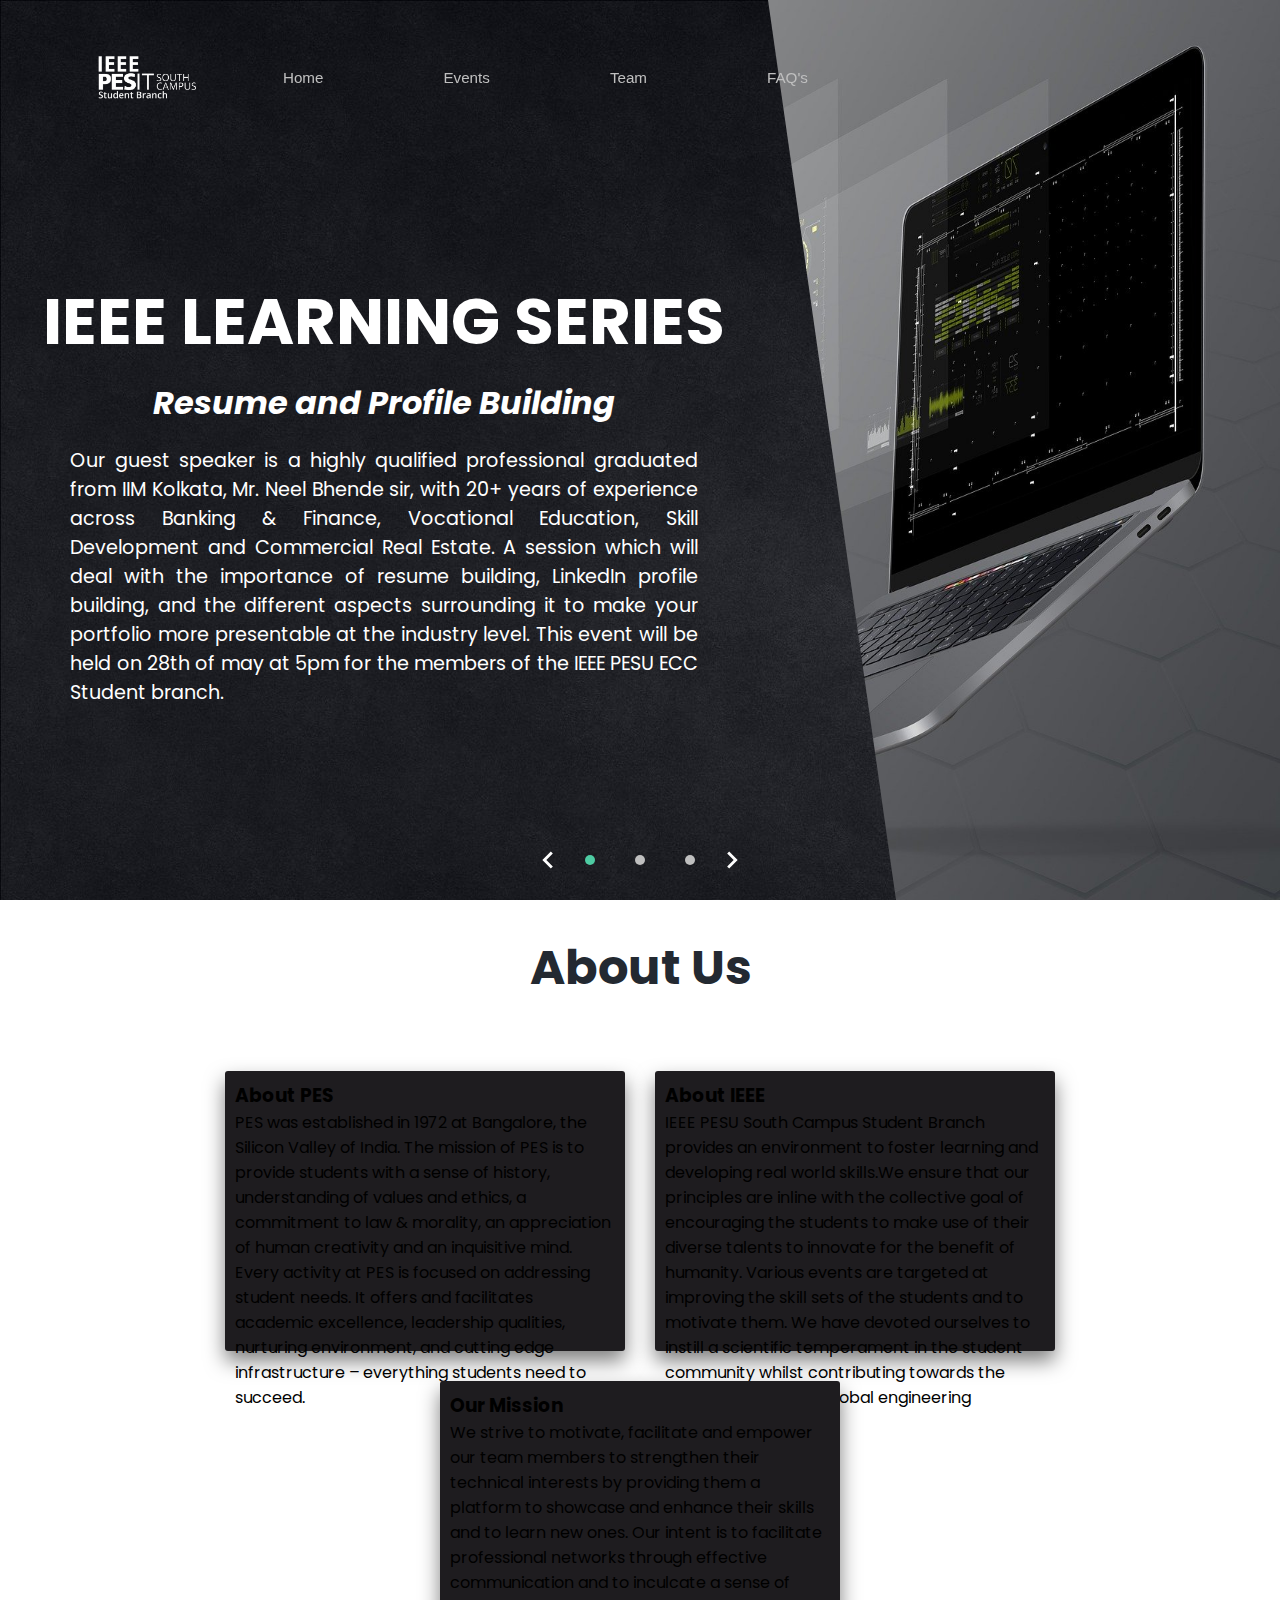
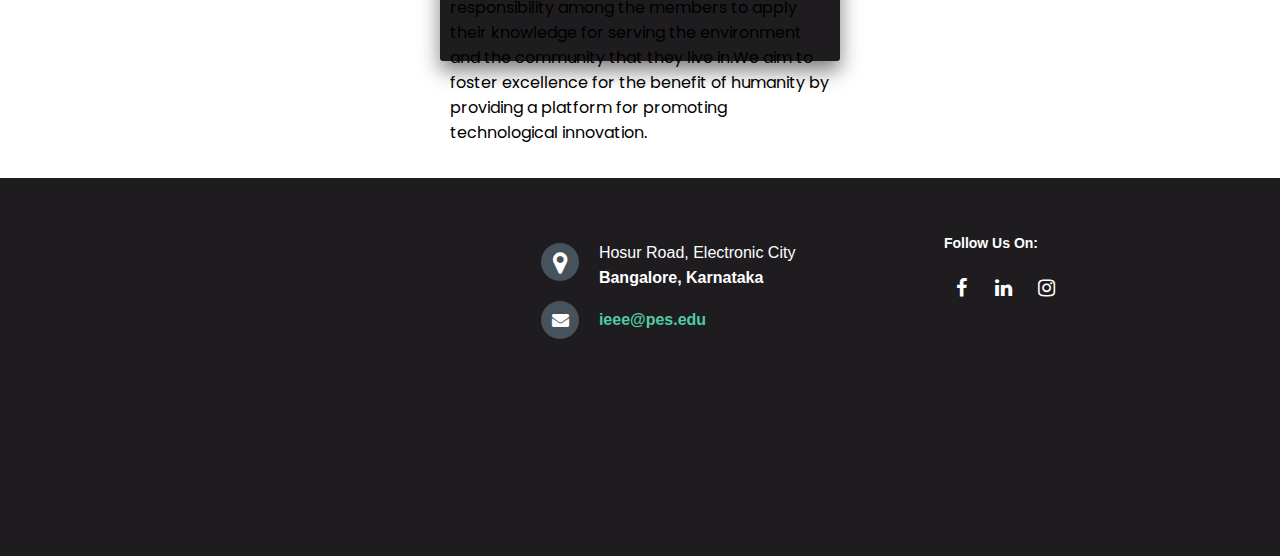
<file: index.html>
<html>

<head>
  <title>IEEE PESIT South Student Branch</title>
  <meta name="viewport" content="width=device-width, initial-scale=1.0" />
  <link href="https://fonts.googleapis.com/css2?family=Poppins:wght@300;400;600;700;900&display=swap" rel="stylesheet">
  <link rel="stylesheet" href="https://cdnjs.cloudflare.com/ajax/libs/font-awesome/4.7.0/css/font-awesome.min.css" />
   <link rel="stylesheet" href="index.css"/>
</head>

<body>
  <div class="sa"></div>
  <nav>
    <input type="checkbox" id="check" />
    <label for="check" class="checkbtn">
      <i class="fa fa-bars"></i>
    </label>
    <div>
      <a href="/"><img src="assets/pesitieee.png" class="logo" /></a>
      <ul>
        <li><a href="./index.html">Home</a></li>
        <li><a href="./events.html">Events</a></li>
        <li><a href="./execom.html">Team</a></li>
        <li><a href="./faq.html">FAQ's</a></li>
      </ul>
    </div>
  </nav>

  <section class="pcslider">
    <div class="slider">
      <div class="right-section">
        <img class="right-bg-image" style="transform: scale(-1, 1);" src="assets/sample4.jpg">
        <img class="right-bg-image" src="assets/sample5.jpg">
        <img class="right-bg-image" src="assets/sample3.jpg">
      </div>
      <div class="slidercontainer">
        <div id="pc1" class="pcdiv">
          <div class="event-content">
            <h1>IEEE LEARNING SERIES</h1>
            <p class="event-caption">Resume and Profile Building</p>
            <p class="event-desc">Our guest speaker is a highly qualified professional graduated from IIM Kolkata, Mr. Neel Bhende sir,
              with 20+ years of experience across Banking & Finance, Vocational Education, Skill Development and Commercial Real Estate.
              A session which will deal with the importance of resume building,
               LinkedIn profile building, and the different aspects surrounding it to make your portfolio more presentable
                at the industry level. This event will be held on 28th of may at 5pm for the members of the IEEE PESU ECC Student branch.</p>
            <!--<button>REGISTER NOW</button>-->
          </div>
        </div>
        <div id="pc2" class="pcdiv">
          <div class="event-content">
            <h1>IEEE Learning Series</h1>
            <p class="event-caption">Aspire to achieve financial freedom</p>
            <p class="event-desc">Ever wondered about saving, investing and managing your finances?
              Rest assured as IEEE PESIT brings forth yet another exciting event through the IEEE Learning Series
              An interactive session where the speaker, Mr. Mahendra Nayak will enlighten us with financial literacy backed up with his 
              expertise of over three decades. He is an engineer by profession and a financial Planner by passion who comes with 25 years of experience
               in the industry and 7 years of teaching experience at PES University. This event will be held on 18th of June at 5pm for the members of the IEEE PESU ECC Student branch.</p>
            <!--<button>REGISTER NOW</button>-->
          </div>
          <!-- <img class="pc-circle" src="assets/mic.svg"> -->
        </div>
        <div id="pc3" class="pcdiv">
          <div class="event-content">
            <h1>Kalpana 2021</h1>
            <p class="event-caption">AN IEEE PESU EC CAMPUS, WIE CHAPTER EVENT</p>
            <p class="event-desc">The Women In Engineering [WiE] Chapter at IEEE PESIT South Student Branch presents to you a 24 hr
               event that aims to bring Technology and Humanitarianism under one roof.
               This event consists of two main facets Technology and Humanitarianism.
                Kalpana welcomes all engineering students from colleges across Karnataka to compete and showcase their
                technical skills in the Battle of Innovations to solve real-world problems that exist in our society today.
              </p>
            <button>COMING SOON</button>
          </div>
          <!-- <img class="pc-circle" src="assets/mic.svg"> -->
        </div>
      </div>
      <div class="pagination-container">
        <span onclick="arrowClicked(-1)"><img class="slider-arrow" src="assets/arrow2white.svg"></span>
        <div class="pagination-dot active"></div>
        <div class="pagination-dot"></div>
        <div class="pagination-dot"></div>
        <span onclick="arrowClicked(+1)"><img class="right-slider-arrow" src="assets/arrow2white.svg"></span>
      </div>
    </div>
  </section>



  <section class="mslider">
    <!-- Mobile bg slider -->
    <div class="mslidercontainer">
      <div id="mob1" class="mobdiv"><img src="assets/bgpro-01.png" /></div>
      <div id="mob2" class="mobdiv"><img src="assets/kalpana-02.png" /></div>
      <div id="mob3" class="mobdiv"><img src="assets/bgpro-01.png" /></div>
    </div>

    <!-- Lower half bg -->
    <div class="landingBottom">
      <div class="btmhalf"></div>
    </div>
    <!-- Mobile pagination -->
    <div class="m-pagination-container">
      <span class="left-arrow" onclick="arrowClicked(-1)"><img src="assets/arrow2.svg"
          class="arrow-left slider-arrow"></i></span>
      <span class="right-arrow" onclick="arrowClicked(+1)">
        <img src="assets/arrow2.svg" class="arrow-right slider-arrow"></i></span>

      <!-- Logos to Change -->
      <div class="m-logo">
        <img src="assets/icon.svg" class="shadow card" />
        <img src="assets/logo3.png" class="shadow card" />
        <img src="assets/mic.svg" class="shadow card" />
      </div>
      <!-- Progress bar -->
      <div class="m-pagination-progress-bar"></div>
      <!-- Text Description -->
      <div class="text-area">
        <p class="title" style="font-size: 20">SPEAK UP</p>
        <p class="desc">
          fafsdfa fsd f as fd sd fs d fa sdf asd f sad fsd af asdf sdf sd fsda
          f sd fsd afs dfsd sdfa f sdfsd f a sdf fsd sdf sdf sdf
        </p>
        <button class="mview-button">View More</button>
      </div>
    </div>

    <div class="pagination-container">
      <span onclick="arrowClicked(-1)"><i class="fa fa-arrow-left slider-arrow"></i></span>
      <div class="pagination-dot active"></div>
      <div class="pagination-dot"></div>
      <div class="pagination-dot"></div>
      <span onclick="arrowClicked(+1)"><i class="fa fa-arrow-right slider-arrow"></i></span>
    </div>
  </section>

  <section class="about-us-section">
    <h2>About Us</h2>
    <div class="card-container">
      <div class="about-us-card">
        <!-- <img src="assets/la.jpg"> -->
        <h3>About PES</h3>
          <p class="">
            PES was established in 1972 at Bangalore, the 
            Silicon Valley of India. The mission of PES is to 
            provide students with a sense of history, 
            understanding of values and ethics, a 
            commitment to law & morality, an appreciation
            of human creativity and an inquisitive mind.
            Every activity at PES is focused on addressing student needs. It offers and facilitates academic excellence, leadership qualities, nurturing environment, and cutting edge infrastructure – everything students need to succeed.
          </p>
      </div>
      <div class="about-us-card">
        <!-- <img src="assets/la.jpg"> -->
        <h3>About IEEE</h3>
        <p>IEEE PESU South Campus Student Branch provides
        an environment to foster learning and developing
        real world skills.We ensure that our principles are
        inline with the collective goal of encouraging the
        students to make use of their diverse talents to
        innovate for the benefit of humanity. Various events are targeted at improving the skill sets of the students and to
        motivate them. We have devoted ourselves to instill a scientific temperament in the student community whilst
        contributing towards the greater good of the global engineering community.</p>
      </div>
      <div class="about-us-card">
        <!-- <img src="assets/la.jpg"> -->
        <h3>Our Mission</h3>
        <p>
          We strive to motivate, facilitate and empower our team members to strengthen their technical interests by providing
           them a platform to showcase and enhance their skills and to learn new ones. Our intent is to facilitate professional 
           networks through effective communication and to inculcate a sense of responsibility among the members to apply their 
           knowledge for serving the environment and the community that they live in.We aim to foster excellence for the benefit 
           of humanity by providing a platform for promoting technological innovation. 
        </p>
      </div>
    </div>
  </section>

  <footer class="footer-distributed">

    <div class="footer-left">

      <!-- <img class="footer-logo" src="pesitieee.png"> -->

      <iframe
        src="https://www.google.com/maps/embed?pb=!1m18!1m12!1m3!1d7779.502033018702!2d77.65925817962146!3d12.859351625546438!2m3!1f0!2f0!3f0!3m2!1i1024!2i768!4f13.1!3m3!1m2!1s0x0%3A0x0!2zMTLCsDUxJzQxLjciTiA3N8KwMzknNTQuMiJF!5e0!3m2!1sen!2sin!4v1590726043873!5m2!1sen!2sin"
        width="400" height="300" frameborder="0" style="border:0;" allowfullscreen="" aria-hidden="false"
        tabindex="0"></iframe>

      <!-- <p class="footer-links">
                    <a href="#">Home</a>
                    ·
                    <a href="#">Blog</a>
                    ·
                    <a href="#">Pricing</a>
                    ·
                    <a href="#">About</a>
                    ·
                    <a href="#">Faq</a>
                    ·
                    <a href="#">Contact</a>
                </p>
    
                <p class="footer-company-name">webdevtrick &copy; 2019</p> -->
    </div>

    <div class="footer-center">

      <div>
        <i class="fa fa-map-marker"></i>
        <p><span>Hosur Road, Electronic City</span> Bangalore, Karnataka</p>
      </div>

      <!-- <div>
                    <i class="fa fa-phone"></i>
                    <p>+1 555 123456</p>
                </div> -->

      <div>
        <i class="fa fa-envelope"></i>
        <p><a href="mailto:ieee@pes.edu">ieee@pes.edu</a></p>
      </div>

    </div>

    <div class="footer-right">

      <p class="footer-company-about">
        <span>Follow Us On:</span>
        <!-- Web Dev Trick is a blog for web designers, graphic designers, web developers &amp; SEO Learner. -->
      </p>

      <div class="footer-icons">

        <a href="#"><i class="fa fa-facebook"></i></a>
        <!-- <a href="#"><i class="fa fa-twitter"></i></a> -->
        <a href="#"><i class="fa fa-linkedin"></i></a>
        <!-- <a href="#"><i class="fa fa-github"></i></a> -->
        <a href="#"><i class="fa fa-instagram"></i></a>
      </div>

    </div>

  </footer>

  <script src="index.js"></script>
</body>

</html>
</file>
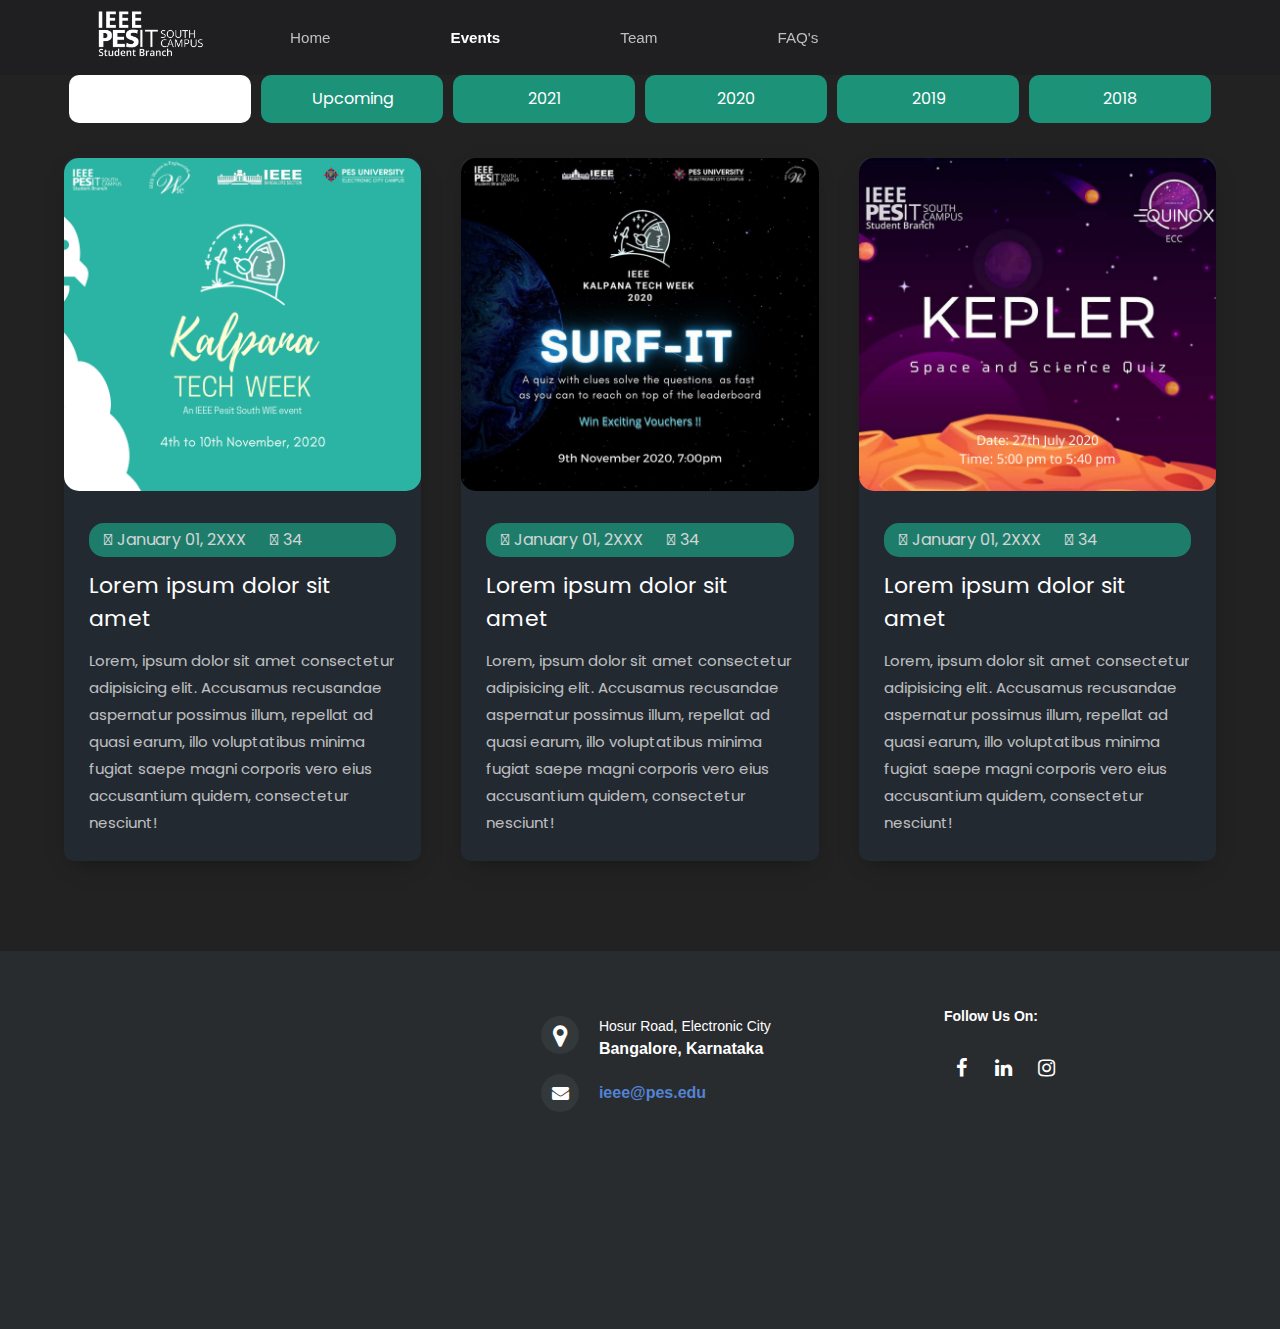
<file: events.html>
<!DOCTYPE html>
<html>

<head>

    <title>Events</title>
    <meta name="viewport" content="width=device-width, initial-scale=1">
    <link href="https://fonts.googleapis.com/css2?family=Poppins:wght@300;400;600;700;900&display=swap"
        rel="stylesheet">
    <link rel="stylesheet" href="https://cdnjs.cloudflare.com/ajax/libs/font-awesome/4.7.0/css/font-awesome.min.css" />
    <link rel="stylesheet" href="main.css" />
    <link rel="stylesheet" href="style.css">
    <link rel="stylesheet" href="events.css">

    <!--<link rel="stylesheet" href="index.css"/> -->
</head>

<body>
    <nav class="sticky">
        <input type="checkbox" id="check">
        <label for="check" class="checkbtn">
            <i class="fa fa-bars"></i>
        </label>
        <div>
            <a href="/"><img src="assets/pesitieee.png" class="logo"></a>
            <!-- <label class="logo">IEEE</label> -->
            <ul style="list-style-type: none;">
                <li class=""><a href="./">Home</a></li>
                <li><a href="events.html" style="color: white; font-weight: bold;">Events</a></li>
                <li>
                    <a href="execom.html">Team</a>
                </li>
                <li><a href="faq.html">FAQ's</a></li>
            </ul>
        </div>
    </nav>
    <div class="main-container">
        <div class="filter-container">
            <div class="category-head">
                <ul>
                    <div class="category-title active" id="all">
                        <li>All</li>
                        <span><i class="fas fa-border-all"></i></span>
                    </div>
                    <div class="category-title" id="upcoming">
                        <li>Upcoming</li>
                        <span><i class="fas fa-theater-masks"></i></span>
                    </div>
                    <div class="category-title" id="2021">
                        <li>2021</li>
                        <span><i class="fas fa-landmark"></i></span>
                    </div>
                    <div class="category-title" id="2020">
                        <li>2020</li>
                        <span><i class="fas fa-chart-area"></i></span>
                    </div>
                    <div class="category-title" id="2019">
                        <li>2019</li>
                        <span><i class="fas fa-coins"></i></span>
                    </div>
                    <div class="category-title" id="2018">
                        <li>2018</li>
                        <span><i class="fas fa-running"></i></span>
                    </div>
                </ul>
            </div>

            <div class="posts-collect">
                <div class="posts-main-container">
                    <!-- single post -->
                    <div class="all 2020">
                        <div class="post-img">
                            <img src=".\images\Kalpana2020.png" class="img" alt="post">

                        </div>

                        <div class="post-content">
                            <div class="post-content-top">
                                <span class="date_of_event"><i class="fas fa-calendar"></i>January 01, 2XXX</span>
                                <span>
                                    <i class="fas fa-comment"></i>34
                                </span>
                            </div>
                            <h2>Lorem ipsum dolor sit amet</h2>
                            <p>Lorem, ipsum dolor sit amet consectetur adipisicing elit. Accusamus recusandae aspernatur
                                possimus illum, repellat ad quasi earum, illo voluptatibus minima fugiat saepe magni
                                corporis vero eius accusantium quidem, consectetur nesciunt!</p>
                        </div>
                    </div>
                    <!-- end of single post -->
                    <!-- single post -->
                    <div class="all 2020">
                        <div class="post-img">
                            <img src=".\images\surf_it.png" class="img" alt="post">

                        </div>

                        <div class="post-content">
                            <div class="post-content-top">
                                <span><i class="fas fa-calendar"></i>January 01, 2XXX</span>
                                <span>
                                    <i class="fas fa-comment"></i>34
                                </span>
                            </div>
                            <h2>Lorem ipsum dolor sit amet</h2>
                            <p>Lorem, ipsum dolor sit amet consectetur adipisicing elit. Accusamus recusandae aspernatur
                                possimus illum, repellat ad quasi earum, illo voluptatibus minima fugiat saepe magni
                                corporis vero eius accusantium quidem, consectetur nesciunt!</p>
                        </div>
                    </div>
                    <!-- end of single post -->
                    <!-- single post -->
                    <div class="all 2021">
                        <div class="post-img">
                            <img src=".\images\kepler.png" class="img" alt="post">

                        </div>

                        <div class="post-content">
                            <div class="post-content-top">
                                <span><i class="fas fa-calendar"></i>January 01, 2XXX</span>
                                <span>
                                    <i class="fas fa-comment"></i>34
                                </span>
                            </div>
                            <h2>Lorem ipsum dolor sit amet</h2>
                            <p>Lorem, ipsum dolor sit amet consectetur adipisicing elit. Accusamus recusandae aspernatur
                                possimus illum, repellat ad quasi earum, illo voluptatibus minima fugiat saepe magni
                                corporis vero eius accusantium quidem, consectetur nesciunt!</p>
                        </div>
                    </div>
                    <!-- end of single post -->
                    <!-- single post -->
                </div>
            </div>
        </div>
    </div>
    </div>
    <footer class="footer-distributed">

        <div class="footer-left">

            <!-- <img class="footer-logo" src="pesitieee.png"> -->

            <iframe
                src="https://www.google.com/maps/embed?pb=!1m18!1m12!1m3!1d7779.502033018702!2d77.65925817962146!3d12.859351625546438!2m3!1f0!2f0!3f0!3m2!1i1024!2i768!4f13.1!3m3!1m2!1s0x0%3A0x0!2zMTLCsDUxJzQxLjciTiA3N8KwMzknNTQuMiJF!5e0!3m2!1sen!2sin!4v1590726043873!5m2!1sen!2sin"
                width="400" height="300" frameborder="0" style="border:0;" allowfullscreen="" aria-hidden="false"
                tabindex="0"></iframe>

            <!-- <p class="footer-links">
                            <a href="#">Home</a>
                            ·
                            <a href="#">Blog</a>
                            ·
                            <a href="#">Pricing</a>
                            ·
                            <a href="#">About</a>
                            ·
                            <a href="#">Faq</a>
                            ·
                            <a href="#">Contact</a>
                        </p>
            
                        <p class="footer-company-name">webdevtrick &copy; 2019</p> -->
        </div>

        <div class="footer-center">

            <div>
                <i class="fa fa-map-marker"></i>
                <p><span>Hosur Road, Electronic City</span> Bangalore, Karnataka</p>
            </div>

            <!-- <div>
                            <i class="fa fa-phone"></i>
                            <p>+1 555 123456</p>
                        </div> -->

            <div>
                <i class="fa fa-envelope"></i>
                <p><a href="mailto:ieee@pes.edu">ieee@pes.edu</a></p>
            </div>

        </div>

        <div class="footer-right">

            <p class="footer-company-about">
                <span>Follow Us On:</span>
                <!-- Web Dev Trick is a blog for web designers, graphic designers, web developers &amp; SEO Learner. -->
            </p>

            <div class="footer-icons">

                <a href="#"><i class="fa fa-facebook"></i></a>
                <!-- <a href="#"><i class="fa fa-twitter"></i></a> -->
                <a href="#"><i class="fa fa-linkedin"></i></a>
                <!-- <a href="#"><i class="fa fa-github"></i></a> -->
                <a href="#"><i class="fa fa-instagram"></i></a>
            </div>

        </div>

    </footer>
    <!-- JS file -->
    <script src="script.js"></script>
</body>

</html>
</file>
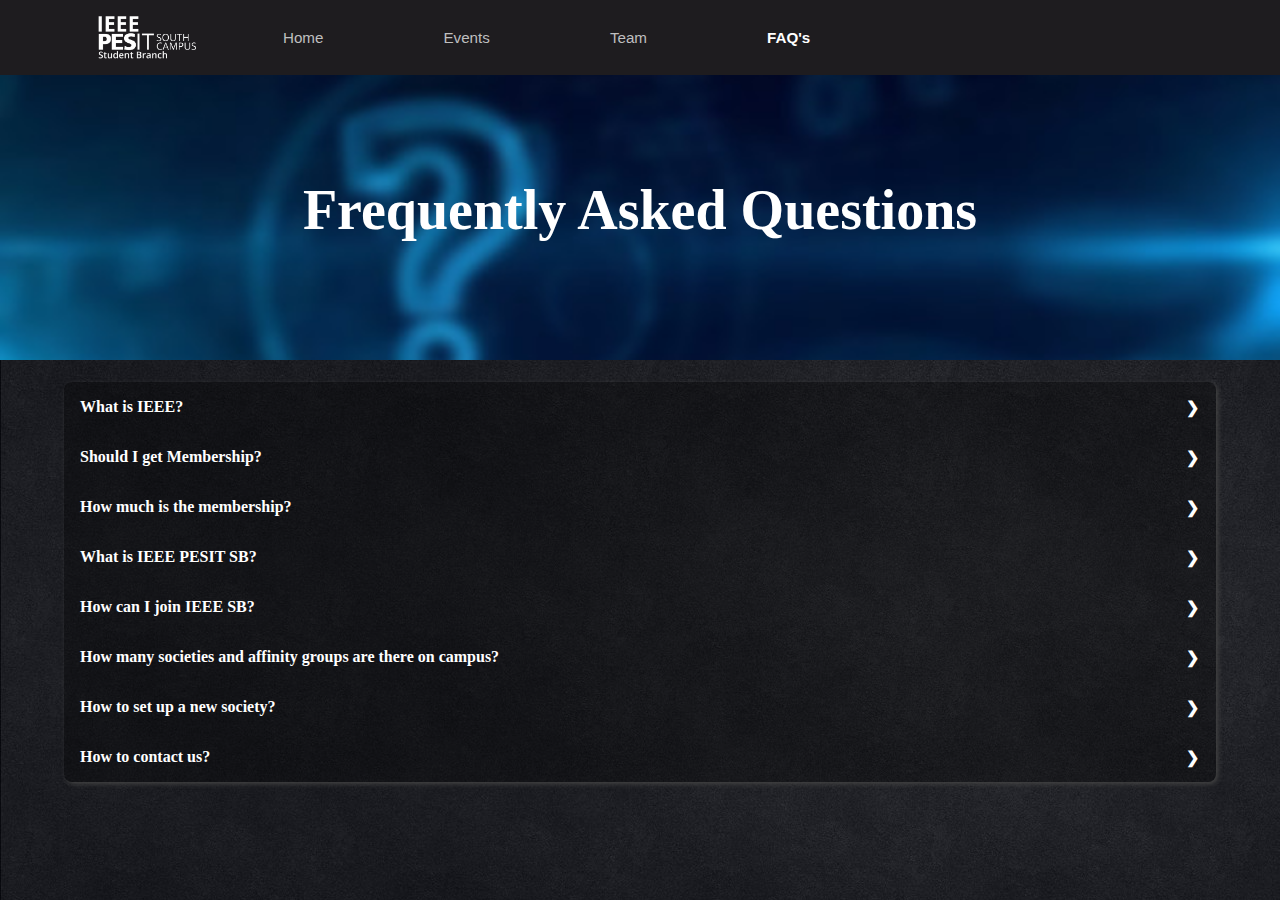
<file: faq.html>
<html>

<head>
    <title>Frequently Asked Questions</title>
    <meta name="viewport" content="width=device-width, initial-scale=1.0" />
    <link href="https://fonts.googleapis.com/css2?family=Poppins:wght@300;400;600;700;900&display=swap" rel="stylesheet">
    <link rel="stylesheet" href="https://cdnjs.cloudflare.com/ajax/libs/font-awesome/4.7.0/css/font-awesome.min.css" />
    <link rel="stylesheet" href="style.css" />
    <link rel="stylesheet" href="faq.css" />
</head>

<body>
    <nav class="sticky">
        <input type="checkbox" id="check" />
        <label for="check" class="checkbtn">
            <i class="fa fa-bars"></i>
        </label>
        <div>
            <a href="/"><img src="assets/pesitieee.png" class="logo" /></a>
            <ul>
                <li class="faq-navbar"><a href="./index.html">Home</a></li>
                <li class="faq-navbar"><a href="./events.html">Events</a></li>
                <li class="faq-navbar">
                    <a href="./execom.html">Team</a>
                </li>
                <li class="faq-navbar"><a href="./faq.html" style="color: white; font-weight: bold;">FAQ's</a></li>
            </ul>
        </div>
    </nav>
    <div class="faq-bg">
    <h1 class="faq-header">Frequently Asked Questions</h1>
    </div>
    <section class="faq-section">
        <div class="faq-container">
            <div class="tabs">
                <div class="tab">
                    <input type="checkbox" id="chck1">
                    <label class="tab-label" for="chck1">What is IEEE?</label>
                    <div class="tab-content">
                        IEEE is the world’s largest technical professional organization dedicated to advancing technology for the benefit of humanity.
						The Institute of Electrical and Electronics Engineers is a professional association for electronic engineering and electrical engineering with its 
						corporate office in New York City and its operations center in Piscataway, New Jersey. It was formed in 1963 from the amalgamation of the 
						American Institute of Electrical Engineers and the Institute of Radio Engineers.
                    </div>
                </div>
                <div class="tab">
                    <input type="checkbox" id="chck2">
                    <label class="tab-label" for="chck2">Should I get Membership?</label>
                    <div class="tab-content">
                        An IEEE membership helps you build a platform for success. 
						It delivers access to the industry's most essential technical information, provides both local and global networking 
						opportunities, offers career development tools, and gives discounts on conference registrations and insurance programs, as well as many other exclusive member benefits.
						IEEE offers its members the right tools and resources at every career stage so members can stay current in their chosen technology profession, connect with peers, and invest in their future.
                    </div>
                </div>
                <div class="tab">
                    <input type="checkbox" id="chck3">
                    <label class="tab-label" for="chck3">How much is the membership?</label>
                    <div class="tab-content">
                        There's no better time to take the IEEE membership as dues are now at an all time low with 50% off, 
						with membership benefits through the end of 2021. 
                    </div>
                </div>
				<div class="tab">
                    <input type="checkbox" id="chck4">
                    <label class="tab-label" for="chck4">What is IEEE PESIT SB?</label>
                    <div class="tab-content">
                        IEEE PESIT Student Branch (IEEE PESIT SB) is the IEEE chapter on campus which manages the other IEEE societies 
						as well as conducts webinars, events and internal activities along with our annual flagship event Kalpana. 
                    </div>
                </div>
				<div class="tab">
                    <input type="checkbox" id="chck5">
                    <label class="tab-label" for="chck5">How can I join IEEE SB?</label>
                    <div class="tab-content">
                        We conduct recruitment drives periodically to onboard the organising committee (OC) and volunteers.
						Follow us on our social media pages below to stay updated about the same.<br>
						<li><a href="https://www.linkedin.com/company/ieee-pesit-south-campus-student-branch/mycompany/">LinkedIn</a></li>
						<li><a href="https://instagram.com/ieeepesit?utm_medium=copy_link">Instagram</a></li>
                    </div>
                </div>
				<div class="tab">
                    <input type="checkbox" id="chck6">
                    <label class="tab-label" for="chck6">How many societies and affinity groups are there on campus?</label>
                    <div class="tab-content">
                        Societies: IEEE Student Branch (IEEE SB), IEEE Robotics and Automation (IEEE RAS), IEEE Photonics and Solid State joint chapter (IEEE SSCS & Photonics). 
					<br>Affinity Groups: Women in Engineering (WiE), SIGHT	
                    </div>
                </div>
				<div class="tab">
                    <input type="checkbox" id="chck7">
                    <label class="tab-label" for="chck7">How to set up a new society?</label>
                    <div class="tab-content">
                        Build and plan an IEEE approved society or affinity group and contact the IEEE SB EXECOM. 
                    </div>
                </div>
				<div class="tab">
                    <input type="checkbox" id="chck8">
                    <label class="tab-label" for="chck8">How to contact us?</label>
                    <div class="tab-content">
					Mail us at <a href="ieee@pes.edu">ieee@pes.edu</a> or 
						reach out to us on our social media pages given below:<br> 
                        <li><a href="https://www.linkedin.com/company/ieee-pesit-south-campus-student-branch/mycompany/">LinkedIn</a></li>
						<li><a href="https://instagram.com/ieeepesit?utm_medium=copy_link">Instagram</a></li> 
						
                    </div>
                </div>
            </div>
        </div>
        </div>
    </section>
    <script src="faq.js"></script>
</body>

</html>
</file>
<file: index.css>
* {
    padding: 0;
    margin: 0;
    text-decoration: none;
    list-style: none;
    box-sizing: border-box;
  }
  
  html,
  body {
    height: 100%;
    width: 100%;
    background: white;
    color: black;
    font-family: 'Poppins', sans-serif;
  }
  
  /* .banner {
    position: relative;
    width: 100%;
    height: 100vh;
    background-image: url('assets/la.jpg');
    background-repeat: no-repeat;
    background-size: cover;
    display: block;
  } */
  
  nav {
    margin-top: 40px;
    top: 0px;
    left: 0px;
    width: 100%;
    padding-left: 2em;
    height: 75px;
    z-index: 10;
    position: fixed;
    background: rgba(255, 255, 255, 0);
    transition: all 0.6s ease;
  }
  nav.sticky .logo {
    /* margin-left: 4rem; */
    height: 68%;
  }
  nav.sticky {
    margin-top: 0px;
    top: 0px;
    /* font-size: 0.75rem; */
    padding-left: 2em;
    height: 75px;
    background: rgb(30, 28, 31);
  }
  nav.sticky ul li a {
    position: relative;
    padding: 15px 60px;
    font-size: 0.95rem;
    font-family: "Lucida Sans Regular", sans-serif;
    color: rgb(191, 191, 191);
  }
  
  nav div {
    height: 100%;
    display: flex;
    align-items: center;
  }
  
  .logo {
    margin-left: 4rem;
    height: 68%;
    position: relative;
    /* transition: 0.6s; */
  }
  
  nav ul {
    margin-left: 1.5em;
    display: flex;
    position: relative;
  }
  
  nav ul li a {
    position: relative;
    padding: 15px 60px;
    font-size: 0.95rem;
    font-family: "Lucida Sans Regular", sans-serif;
    color: rgb(191, 191, 191);
  }
  .mslider {
    display: none;
  }
  .checkbtn {
    color: white;
    font-size: 2.3rem;
    float: right;
    right: 25px;
    top: 19.1px;
    display: none;
    position: absolute;
    z-index: 11;
  }
  
  #check {
    display: none;
  }
  
  nav ul li a:hover {
    color: white;
  }
  
  section {
    width: 100%;
    height: 100vh;
  }
  
  .slider {
    width: 100%;
    height: 100%;
    margin: 0;
    padding: 0;
    overflow: hidden;
    display: grid;
    /* background: #232931; */
    background-image: url('assets/faqbg.png');
    grid-template-rows: 1fr 80px;
  }
  
  .slidercontainer {
    grid-area: 1/1/3/2;
    position: relative;
    left: 0%;
    display: grid;
    grid-template-columns: repeat(3, 1fr);
    width: 300%;
    margin: 0;
    padding: 0;
    height: 100%;
    transition: all 0.5s;
  }
  
  .pcdiv {
    height: 100%;
    display: grid;
    grid-template-columns: 60% 1fr;
  }
  
  #pc1 {
    grid-area: 1/1/2/2;
  }
  
  #pc2 {
    grid-area: 1/2/2/3;
  }
  
  #pc3 {
    grid-area: 1/3/2/4;
  }
  
  .right-section {
    width: 100%;
    height: 100%;
    /* background: yellow; */
    transition: all 1s;
    display: grid;
    grid-area: 1/1/3/2;
    clip-path: polygon(60% 0, 100% 0, 100% 100%, 70% 100%);
  }
  
  .pcdiv .pc-circle {
    grid-area: 1/2/2/3;
    z-index: 3;
    width: 45%;
    margin: auto;
    transform: translate(-65%, 0);
  }
  
  .mslidercontainer {
    display: none;
  }
  
  .mobdiv {
    height: 100%;
    width: calc(100% / 3);
  }
  
  .mobdiv img {
    width: 100%;
    height: 100%;
  }
  
  .pagination-container {
    grid-area: 2/1/3/2;
    display: flex;
    z-index: 0;
    justify-content: center;
    align-items: center;
  }
  
  .pagination-dot {
    height: 10px;
    width: 10px;
    border-radius: 50%;
    background: rgb(191, 191, 191);
    margin: 0px 20px;
  }
  
  .slider-arrow {
    /* color: white;
    font-size: 20px; */
    height: 34px;
  }
  
  .right-slider-arrow {
    /* color: white;
    font-size: 20px; */
    height: 34px;
    transform: rotate(180deg);
  }
  
  .slider-arrow:hover , .right-slider-arrow:hover{
    color: white;
    cursor: pointer;
  }
  
  .active {
    background: #4ECCA3;
  }
  .event-content {
    color: white;
    grid-area: 1/1/2/2;
    margin-top: 100px;
    margin-left: 2em;
    margin-right: 2em;
    display: flex;
    flex-direction: column;
    justify-content: center;
    align-items: center;
  }
  
  .event-content h1 {
    margin-bottom: 10px;
    font-size: 4rem;
    text-transform: uppercase;
    /* mix-blend-mode: difference; */
  }
  
  .event-content .event-caption {
    font-weight: bold;
    font-size: 2rem;
    font-style: italic;
    /* mix-blend-mode: difference; */
  }
  
  .event-content .event-desc {
    padding: 1em 2em;
    font-size: 1.2rem;
    text-align: justify;
    /* mix-blend-mode: difference; */
  }
  
  .event-content button {
    padding: 1em 3em;
    background: rgb(78, 204, 177);
    border: none;
    border-radius: 20px;
    margin-top: 1em;
    /* mix-blend-mode: difference; */
  }
  @media (max-width: 858px) {
    .logo {
      margin-left: 1em;
      margin-top: 6px;
      margin-bottom: 6px;
      z-index: 11;
    }
  
    nav div {
      width: 100%;
/*       flex-direction: column; */
      align-items: flex-start;
    }
  
    nav.sticky {
      padding-left: 0px;
    }
  
    nav.sticky ul li a {
      font-size: 1.1rem;
      padding: 20px 25px;
    }
  
    nav div ul {
      background: darkslategray;
      margin-top: 5px;
      flex-direction: column;
      width: 100%;
      margin: 0;
      align-items: center;
      margin-right: 100%;
      position: absolute;
      /* left: -100%; */
      top: -450%;
      transition: all 0.5s;
      padding-top: 75px;
      padding-bottom: 10px;
      z-index: 10;
    }
  
    nav {
      margin-top: 0;
      padding-top: 5px;
      padding-left: 0;
    }
    nav ul li {
      width: 100%;
    }
  
    nav ul li a {
      width: 100%;
      margin: 0;
      display: block;
      text-align: center;
      font-size: 1.1rem;
      padding: 20px 25px;
    }
  
    .checkbtn {
      display: block;
    }
  
    #check:checked ~ div ul {
      top: 0;
    }
  
    .mslider {
      width: 100%;
      height: 100%;
      overflow: hidden;
      display: grid;
      grid-template-rows: 38% 1fr 10%;
      grid-template-columns: 1fr;
    }
  
    .pcslider {
      display: none;
    }
  
    .mslidercontainer {
      grid-area: 1/1/4/2;
      position: relative;
      left: 0%;
      width: 300%;
      z-index: 0;
      height: 100%;
      display: flex;
      transition: all 1s;
    }
  
    .pagination-container {
      display: none;
    }
    .landingBottom {
      overflow: hidden;
      grid-area: 2/1/4/2;
      display: grid;
      background: black;
    }
  
    .btmhalf {
      grid-area: 1/1/3/2;
      border-top-left-radius: 25px;
      z-index: 1;
      border-top-right-radius: 25px;
      background: #8422f3;
      /* transition: linear 1000ms; */
    }
  
    .m-pagination-container {
      grid-area: 1/1/4/2;
      display: grid;
      grid-template-columns: 1fr;
      grid-template-rows: 22% 30% 60px 1fr 10px;
      z-index: 2;
      justify-content: center;
      align-items: center;
    }
  
    .m-pagination-progress-bar {
      grid-area: 5/1/6/2;
      height: 10px;
      width: calc(100% / 3);
      justify-content: start;
      background: white;
      margin: 0px;
      transition: 0.6s;
    }
    .left-arrow {
      grid-area: 3/1/4/1;
      padding: 10px;
      justify-self: start;
      height: 60px;
      width: 60px;
    }
    .right-arrow > img,
    .left-arrow > img {
      height: 100%;
      width: 100%;
    }
  
    .right-arrow {
      grid-area: 3/1/4/1;
      justify-self: end;
      transform: rotate(180deg);
      height: 60px;
      width: 60px;
      padding: 10px;
    }
  
    .m-logo {
      grid-area: 2/1/3/1;
      justify-self: center;
      height: 150px;
      width: 150px;
      grid-template-rows: 1fr;
      display: grid;
      position: relative;
      perspective: 600px;
    }
  
    .card {
      grid-area: 1/1/2/2;
      height: 100%;
      width: 100%;
      transform-style: preserve-3d;
      transition: transform 0.6s ease-out;
      backface-visibility: hidden;
    }
  
    .shadow {
      filter: drop-shadow(0px 16px 16px rgba(0, 0, 0, 0.7));
    }
  
    .text-area {
      grid-area: 3/1/5/2;
      display: grid;
      grid-template-rows: 60px repeat(2, 1fr);
      padding: 0 20px;
      width: 100%;
      height: 100%;
    }
    .Title {
      grid-area: 1/1/2/2;
      align-self: center;
      justify-self: center;
  
      font-size: 1.8rem;
      color: black;
      font-family: "Lucida Sans Regular", sans-serif;
    }
    .desc {
      grid-area: 2/1/3/2;
      justify-self: center;
      padding-top: 1.6rem;
      padding-left: 0.2em;
      font-size: 0.9rem;
  
      color: black;
      font-family: "Lucida Sans Regular", sans-serif;
    }
  
    .mview-button {
      align-self: center;
      justify-self: center;
      border-radius: 32px;
      font-size: 14px;
      height: 45px;
      width: 150px;
      padding: 10px;
      cursor: pointer;
      color: #000;
      background-color: #ffffff;
      font-family: "Roboto";
      font-weight: 100;
      border: 1px solid #000;
      box-shadow: 2px 2px 5px #000000;
    }
  }
  
  /* ABOUT US */
  /*
  .about-us-section {
    width: 90%;
    height: fit-content;
    margin: auto;
    padding: 2em 0em;
  }
  
  .about-us-section h2 {
    text-align: center;
    color: #232931;
    font-size: 3rem;
  }
  
  .card-container {
    margin-top: 1em;
    width: 100%;
    display: flex;
    justify-content: space-evenly;
    flex-direction: row;
    align-items: stretch;
  }
  
  .about-us-card {
    display: flex;
    flex-direction: column;
    align-items: center;
    width: 30%;
    background: #232931;
    padding: 1.5em 2.5em;
    border-radius: 20px;
  }
  
  .about-us-card img {
    width: 30%;
  }
  
  .about-us-card h3 {
    font-size: 1.9rem;
    color: #4ECCA3;
    margin-bottom: 15px;
  }
  
  .about-us-card p {
    margin-bottom: 5px;
    line-height: 1.5em;
    font-size: 1.2rem;
    color: white;
    text-align: justify;
  }
  
  @media (max-width: 500px) {
    .about-us-section {
      width: 90%;
    }
  
    .card-container {
      flex-direction: column;
      align-items: center;
    }
  
    .about-us-card {
      box-shadow: none;
      border: 1px solid black;
      border-radius: 15px;
      width: 90%;
      margin-bottom: 2em;
    }
  }
  */

  .about-us-section {
    width: 100%;
    height: fit-content;
    margin: auto;
    padding: 2em 0em;
  }
  
  .about-us-section h2 {
    text-align: center;
    color: #232931;
    font-size: 3rem;
  }

  .card-container {
    position: relative;
    margin-top: 2em;
    padding: 20px 20px 20px;
    width: 100%;
    display: flex;
    justify-content: center;
    flex-direction: row;
    flex-wrap: wrap;
    align-items: stretch;
  }

  .card-container .about-us-card{
    max-width: 400px;
    height: 280px;
    align-items: stretch;
    background:rgb(30, 28, 31);
    margin: 15px 15px 15px;
    padding: 10px 10px;
    display: flex;
    border-radius: 3px;
    flex-direction: column;
    box-shadow: 0 10px 20px rgba(0,0,0,0.5);
    transition: 0.3s ease-in-out;
  }

  .card-container .about-us-card:hover{
    height:700px;
  }

  .card-container .about-us-card .about-us-image{
    position: relative;
    background: rgb(30, 28, 31);;
    top: 0px;
    left: 0px;
    right: 0px;
    min-width: initial;
    width: 370px;
    height: 300px;
    border-radius: 4px;
    z-index: 1;
    box-shadow: 0 10px 10px rgba(0, 0, 0, 0.2);
  }

  .card-container .about-us-card .about-us-image img{
    max-width: 100%;
    border-radius: 4px;
  }

  .card-container .about-us-card .about-us-content{
    position: relative;
    margin-top: -100px;
    padding: 20px 20px;
    text-align: center;
    color:white;
    font-weight: 600;
    visibility: hidden;
    opacity: 0;
    transition: 0.3s ease-in-out;
    transition-delay: 0s;  
  }

  .card-container .about-us-card:hover .about-us-content{
    visibility: visible;
    opacity: 1;
    margin-top: -10px;
    transition-delay: 0.3s;
  }
  
  /* FOOTER */
  
  footer {
    height: 42%;
  }
  
  .footer-logo {
    height: 60px;
  }
  
  .footer-left iframe {
    /* left:0; */
    /* top:0; */
    width: 90%;
    height: 100%;
    max-width: 600px;
    /* position:absolute; */
  }
  
  .footer-distributed {
    background-color: rgb(30, 28, 31);
    box-shadow: 0 1px 1px 0 rgba(0, 0, 0, 0.12);
    box-sizing: border-box;
    width: 100%;
    text-align: left;
    font: bold 16px sans-serif;
    padding: 55px 50px;
    margin-top: 50px;
  }
  
  .footer-distributed .footer-left,
  .footer-distributed .footer-center,
  .footer-distributed .footer-right {
    display: inline-block;
    vertical-align: top;
  }
  
  .footer-distributed .footer-left {
    width: 40%;
  }
  
  .footer-distributed h3 {
    color: #ffffff;
    font: normal 36px "Cookie", cursive;
    margin: 0;
  }
  
  .footer-distributed h3 span {
    color: #5383d3;
  }
  
  .footer-distributed .footer-links {
    color: #ffffff;
    margin: 20px 0 12px;
    padding: 0;
  }
  
  .footer-distributed .footer-links a {
    display: inline-block;
    line-height: 1.8;
    text-decoration: none;
    color: inherit;
  }
  
  .footer-distributed .footer-company-name {
    color: #8f9296;
    font-size: 14px;
    font-weight: normal;
    margin: 0;
  }
  
  .footer-distributed .footer-center {
    width: 35%;
  }
  
  .footer-distributed .footer-center i {
    background-color: #46535c;
    color: #ffffff;
    font-size: 25px;
    width: 38px;
    height: 38px;
    border-radius: 50%;
    text-align: center;
    line-height: 42px;
    margin: 10px 15px;
    vertical-align: middle;
  }
  
  .footer-distributed .footer-center i.fa-envelope {
    font-size: 17px;
    line-height: 38px;
  }
  
  .footer-distributed .footer-center p {
    display: inline-block;
    color: #ffffff;
    vertical-align: middle;
    margin: 0;
  }
  
  .footer-distributed .footer-center p span {
    display: block;
    font-weight: normal;
    font-size: 1rem;
    line-height: 2;
  }
  
  .footer-distributed .footer-center p a {
    color: #4ECCA3;
    text-decoration: none;
  }
  
  .footer-distributed .footer-right {
    width: 20%;
  }
  
  .footer-distributed .footer-company-about {
    line-height: 20px;
    color: #92999f;
    font-size: 13px;
    font-weight: normal;
    margin: 0;
  }
  
  .footer-distributed .footer-company-about span {
    display: block;
    color: #ffffff;
    font-size: 14px;
    font-weight: bold;
    margin-bottom: 20px;
  }
  
  .footer-distributed .footer-icons {
    margin-top: 25px;
  }
  
  .footer-distributed .footer-icons a {
    display: inline-block;
    width: 35px;
    height: 35px;
    cursor: pointer;
    /* background-color:  #33383b; */
    border-radius: 2px;
  
    font-size: 20px;
    color: #ffffff;
    text-align: center;
    line-height: 35px;
  
    margin-right: 3px;
    margin-bottom: 5px;
  }
  
  @media (max-width: 880px) {
    .footer-distributed {
      height: auto;
      padding: 50px 10px;
      font: bold 14px sans-serif;
    }
  
    .footer-left iframe {
      max-height: 200px;
    }
  
    .footer-distributed .footer-left,
    .footer-distributed .footer-center,
    .footer-distributed .footer-right {
      display: block;
      width: 100%;
      margin-bottom: 40px;
      text-align: center;
    }
  
    .footer-distributed .footer-center i {
      margin-left: 0;
    }
  
    .footer-center {
      padding-right: 0%;
    }
  }
  
  .right-bg-image {
    width: 100%;
    height: 100%;
    float: right;
    transition: opacity 1s;
    opacity: 0;
    grid-area: 1/1/2/2;
  }
</file>
<file: main.css>
@import url('https://fonts.googleapis.com/css2?family=Poppins:wght@300;400;500;600;700&display=swap');

*{
    box-sizing: border-box;
    padding: 0;
    margin: 0;
}
img{width: 100%}



body{
    font-family: 'Poppins', sans-serif;
    line-height: 1.5;
    background-color: #222;
    color: white;
}

/****************/
.main-container{
    width: 90vw;
    margin: 0 auto;
    padding: 40px 0;
}
.main-container > h2{
    text-align: center;
    padding: 10px 0;
    font-size: 32px;
}
.main-container > p{
    font-weight: 300;
    padding: 10px 0;
    opacity: 0.7;
    text-align: center;
}
.category-head{
    margin: 30px 0;
}
.category-head ul{
    list-style-type: none;
    display: flex;
    flex-wrap: wrap;
    justify-content: flex-start;
}
.category-title{
    flex: 0 0 calc(16.6667% - 10px);
    display: flex;
    justify-content:center;
    background: rgb(28, 146, 121);
    padding: 12px;
    color: #fff;
    margin: 5px;
    cursor: pointer;
    transition: all 0.4s ease;
    border-radius: 10px;
}
.category-title:hover{
    opacity: 0.7;
}
.category-title li{
    padding: 0 10px;
}
.category-title span{
    color: #222;
}

/** single post **/
.posts-main-container{
    display: grid;
    grid-template-columns: repeat(3, 1fr);
    grid-gap: 40px;
}
.posts-main-container > div{
    box-shadow: 0px 8px 22px -12px rgba(0, 0, 0, 0.64);
}
.post-img{
    position: relative;
}
.category-name{
    position: absolute;
    top: 20px;
    left: 20px;
    text-transform: uppercase;
    font-size: 13px;
    color: #fff;
    padding: 4px 10px;
    border-radius: 2px;
}
.business .category-name{
    background: #00a7ea;
}
.culture .category-name{
    background: #f03250;
}
.politics .category-name{
    background: #f0544f;
}
.finance .category-name{
    background: #2c2a4a;
}
.sports .category-name{
    background: #a1e44d;
}


.post-content{
    padding: 25px;
}
.post-content-top{
    background: rgb(28, 146, 121);
    border-radius: 15px;
    color: #fff;
    opacity: 0.8;
    padding: 5px 0 5px 15px;
}
.post-content-top span{
    padding-right: 20px;
}
.post-content-top .fa-comment, .post-content-top .fa-calendar{
    padding-right: 5px;
}
.post-content h2{
    font-size: 22px;
    padding: 12px 0;
    font-weight: 400;
}
.post-content p{
    opacity: 0.7;
    font-size: 15px;
    line-height: 1.8;
}
.read-btn{
    border: none;
    padding: 8px 15px;
    display: block;
    margin: 5px auto;
    font-family: 'Poppins', sans-serif;
    font-size: 15px;
    cursor: pointer;
    border: 1px solid #292929;
    background: transparent;
    margin-bottom: 40px;
}

.read-btn:hover{
    background: #f6f6f6;
}



/***************/
@media(max-width: 1170px){
    .posts-main-container{
        grid-template-columns: repeat(2, 1fr);
    }
}
@media(max-width: 768px){
    .posts-main-container{
        grid-template-columns: 1fr;
    }
}


/***********/

.active{
    background: #232931;
}
.all{
    background-color:#232931;
    border-radius: 10px;
}
.img
{
    border-radius: 15px;
}

nav {
    margin-top: 40px;
    top: 0px;
    left: 0px;
    width: 100%;
    padding-left: 2em;
    height: 75px;
    z-index: 10;
    position: fixed;
    background: rgba(255, 255, 255, 0);
    transition: all 0.6s ease;
  }
  nav.sticky .logo {
    /* margin-left: 4rem; */
    width:110px;
  }
  nav.sticky {
    margin-top: 0px;
    top: 0px;
    /* font-size: 0.75rem; */
    padding-left: 2em;
    height: 75px;
    background: rgb(30, 28, 31);
  }
  nav.sticky ul li a {
    position: relative;
    padding: 15px 60px;
    font-size: 0.95rem;
    font-family: "Lucida Sans Regular", sans-serif;
    color: rgb(191, 191, 191);
  }
  
  nav div {
    height: 100%;
    display: flex;
    align-items: center;
  }
  
  .logo {
    margin-left: 4rem;
    width:110px;
    position: relative;
    /* transition: 0.6s; */
  }
  
  nav ul {
    margin-left: 1.5em;
    display: flex;
    position: relative;
    list-style-type: none;
  }
  
  nav ul li a {
    position: relative;
    padding: 15px 60px;
    font-size: 0.95rem;
    font-family: "Lucida Sans Regular", sans-serif;
    color: rgb(191, 191, 191);
  }
  .mslider {
    display: none;
  }
  .checkbtn {
    color: white;
    font-size: 2.3rem;
    float: right;
    right: 25px;
    top: 19.1px;
    display: none;
    position: absolute;
    z-index: 11;
  }
  
  #check {
    display: none;
  }
  
  nav ul li a:hover {
    color: white;
  }
</file>
<file: style.css>
* {
  padding: 0;
  margin: 0;
  text-decoration: none;
  list-style: none;
  box-sizing: border-box;
}

html,
body {
  height: 100%;
  width: 100%;
}

/* .banner {
  position: relative;
  width: 100%;
  height: 100vh;
  background-image: url('assets/la.jpg');
  background-repeat: no-repeat;
  background-size: cover;
  display: block;
} */

nav {
  margin-top: 40px;
  top: 0px;
  left: 0px;
  width: 100%;
  padding-left: 2em;
  height: 75px;
  z-index: 10;
  position: fixed;
  background: rgba(255, 255, 255, 0);
  transition: all 0.6s ease;
}
nav.sticky .logo {
  /* margin-left: 4rem; */
  height: 68%;
}
nav.sticky {
  margin-top: 0px;
  top: 0px;
  /* font-size: 0.75rem; */
  padding-left: 2em;
  height: 75px;
  background: rgb(41, 39, 42);
}
nav.sticky ul li a {
  position: relative;
  padding: 15px 60px;
  font-size: 0.73rem;
  font-family: "Lucida Sans Regular", sans-serif;
  color: rgb(191, 191, 191);
}

nav div {
  height: 100%;
  display: flex;
  align-items: center;
}

.logo {
  margin-left: 4rem;
  height: 68%;
  position: relative;
  /* transition: 0.6s; */
}

nav ul {
  margin-left: 1.5em;
  display: flex;
  position: relative;
}

nav ul li a {
  position: relative;
  padding: 15px 60px;
  font-size: 0.73rem;
  font-family: "Lucida Sans Regular", sans-serif;
  color: rgb(191, 191, 191);
}
.mslider {
  display: none;
}
.checkbtn {
  color: white;
  font-size: 2.3rem;
  float: right;
  right: 25px;
  top: 19.1px;
  display: none;
  position: absolute;
  z-index: 11;
}

#check {
  display: none;
}

nav ul li a:hover {
  color: white;
}

section {
  width: 100%;
  height: 100vh;
}

.slider {
  width: 100%;
  height: 100%;
  margin: 0;
  padding: 0;
  overflow: hidden;
  display: grid;
  background: rgb(41, 39, 42);
  grid-template-rows: 1fr 80px;
}

.slidercontainer {
  grid-area: 1/1/3/2;
  position: relative;
  left: 0%;
  display: grid;
  grid-template-columns: repeat(3, 1fr);
  width: 300%;
  margin: 0;
  padding: 0;
  height: 100%;
  transition: all 0.5s;
}

.pcdiv {
  height: 100%;
  display: grid;
  grid-template-columns: 60% 1fr;
}

#pc1 {
  grid-area: 1/1/2/2;
}

#pc2 {
  grid-area: 1/2/2/3;
}

#pc3 {
  grid-area: 1/3/2/4;
}

.right-section {
  width: 100%;
  height: 100%;
  background: yellow;
  transition: all 1s;
  grid-area: 1/1/3/2;
  clip-path: polygon(60% 0, 100% 0, 100% 100%, 70% 100%);
}

.pcdiv .pc-circle {
  grid-area: 1/2/2/3;
  z-index: 3;
  width: 45%;
  margin: auto;
  transform: translate(-65%, 0);
}

.mslidercontainer {
  display: none;
}

.mobdiv {
  height: 100%;
  width: calc(100% / 3);
}

.mobdiv img {
  width: 100%;
  height: 100%;
}

.pagination-container {
  grid-area: 2/1/3/2;
  display: flex;
  z-index: 0;
  justify-content: center;
  align-items: center;
}

.pagination-dot {
  height: 10px;
  width: 10px;
  border-radius: 50%;
  background: rgb(191, 191, 191);
  margin: 0px 20px;
}

.slider-arrow {
  color: white;
  font-size: 20px;
}

.slider-arrow:hover {
  color: white;
  cursor: pointer;
}

.active {
  background: white;
}
.event-content {
  color: white;
  grid-area: 1/1/2/2;
  margin-top: 100px;
  margin-left: 2em;
  margin-right: 2em;
  display: flex;
  flex-direction: column;
  justify-content: center;
  align-items: center;
}

.event-content h1 {
  margin-bottom: 10px;
  font-size: 5rem;
  text-transform: uppercase;
  /* mix-blend-mode: difference; */
}

.event-content .event-caption {
  font-weight: bold;
  font-size: 3rem;
  font-style: italic;
  /* mix-blend-mode: difference; */
}

.event-content .event-desc {
  padding: 1em 2em;
  font-size: 1.2rem;
  text-align: justify;
  /* mix-blend-mode: difference; */
}

.event-content button {
  padding: 1em 3em;
  background: orange;
  border: none;
  border-radius: 20px;
  margin-top: 1em;
  /* mix-blend-mode: difference; */
}
@media (max-width: 858px) {
  .logo {
    margin-left: 1em;
    margin-top: 6px;
    margin-bottom: 6px;
    z-index: 11;
  }

  nav div {
    width: 100%;
    flex-direction: column;
    align-items: flex-start;
  }

  nav.sticky {
    padding-left: 0px;
  }

  nav.sticky ul li a {
    font-size: 1.1rem;
    padding: 20px 25px;
  }

  nav div ul {
    background: darkslategray;
    margin-top: 5px;
    flex-direction: column;
    width: 100%;
    margin: 0;
    align-items: center;
    margin-right: 100%;
    position: absolute;
    /* left: -100%; */
    top: -450%;
    transition: all 0.5s;
    padding-top: 75px;
    padding-bottom: 10px;
    z-index: 10;
  }

  nav {
    margin-top: 0;
    padding-top: 5px;
    padding-left: 0;
  }
  nav ul li {
    width: 100%;
  }

  nav ul li a {
    width: 100%;
    margin: 0;
    display: block;
    text-align: center;
    font-size: 1.1rem;
    padding: 20px 25px;
  }

  .checkbtn {
    display: block;
  }

  #check:checked ~ div ul {
    top: 0;
  }

  .mslider {
    width: 100%;
    height: 100%;
    overflow: hidden;
    display: grid;
    grid-template-rows: 38% 1fr 10%;
    grid-template-columns: 1fr;
  }

  .pcslider {
    display: none;
  }

  .mslidercontainer {
    grid-area: 1/1/4/2;
    position: relative;
    left: 0%;
    width: 300%;
    z-index: 0;
    height: 100%;
    display: flex;
    transition: all 1s;
  }

  .pagination-container {
    display: none;
  }
  .landingBottom {
    overflow: hidden;
    grid-area: 2/1/4/2;
    display: grid;
    background: black;
  }

  .btmhalf {
    grid-area: 1/1/3/2;
    border-top-left-radius: 25px;
    z-index: 1;
    border-top-right-radius: 25px;
    background: #8422f3;
    /* transition: linear 1000ms; */
  }

  .m-pagination-container {
    grid-area: 1/1/4/2;
    display: grid;
    grid-template-columns: 1fr;
    grid-template-rows: 22% 30% 60px 1fr 10px;
    z-index: 2;
    justify-content: center;
    align-items: center;
  }

  .m-pagination-progress-bar {
    grid-area: 5/1/6/2;
    height: 10px;
    width: calc(100% / 3);
    justify-content: start;
    background: white;
    margin: 0px;
    transition: 0.6s;
  }
  .left-arrow {
    grid-area: 3/1/4/1;
    padding: 10px;
    justify-self: start;
    height: 60px;
    width: 60px;
  }
  .right-arrow > img,
  .left-arrow > img {
    height: 100%;
    width: 100%;
  }

  .right-arrow {
    grid-area: 3/1/4/1;
    justify-self: end;
    transform: rotate(180deg);
    height: 60px;
    width: 60px;
    padding: 10px;
  }

  .m-logo {
    grid-area: 2/1/3/1;
    justify-self: center;
    height: 150px;
    width: 150px;
    grid-template-rows: 1fr;
    display: grid;
    position: relative;
    perspective: 600px;
  }

  .card {
    grid-area: 1/1/2/2;
    height: 100%;
    width: 100%;
    transform-style: preserve-3d;
    transition: transform 0.6s ease-out;
    backface-visibility: hidden;
  }

  .shadow {
    filter: drop-shadow(0px 16px 16px rgba(0, 0, 0, 0.7));
  }

  .text-area {
    grid-area: 3/1/5/2;
    display: grid;
    grid-template-rows: 60px repeat(2, 1fr);
    padding: 0 20px;
    width: 100%;
    height: 100%;
  }
  .Title {
    grid-area: 1/1/2/2;
    align-self: center;
    justify-self: center;

    font-size: 1.8rem;
    color: black;
    font-family: "Lucida Sans Regular", sans-serif;
  }
  .desc {
    grid-area: 2/1/3/2;
    justify-self: center;
    padding-top: 1.6rem;
    padding-left: 0.2em;
    font-size: 0.9rem;

    color: black;
    font-family: "Lucida Sans Regular", sans-serif;
  }

  .mview-button {
    align-self: center;
    justify-self: center;
    border-radius: 32px;
    font-size: 14px;
    height: 45px;
    width: 150px;
    padding: 10px;
    cursor: pointer;
    color: #000;
    background-color: #ffffff;
    font-family: "Roboto";
    font-weight: 100;
    border: 1px solid #000;
    box-shadow: 2px 2px 5px #000000;
  }
}

/* ABOUT US */

.about-us-section {
  width: 80%;
  height: fit-content;
  margin: auto;
  padding: 2em 0em;
}

.about-us-section h2 {
  text-align: center;
  font-size: 3rem;
}

.card-container {
  margin-top: 1em;
  width: 100%;
  display: flex;
  justify-content: space-evenly;
  flex-direction: row;
  align-items: stretch;
}

.about-us-card {
  display: flex;
  flex-direction: column;
  align-items: center;
  width: 30%;
  padding: 1em 0.7em;
  box-shadow: 10px 10px 20px 1px;
}

.about-us-card img {
  width: 30%;
}

.about-us-card h3 {
  font-size: 1.5rem;
}

.about-us-card p {
  line-height: 1.5em;
  font-size: 1.2rem;
}

@media (max-width: 500px) {
  .about-us-section {
    width: 90%;
  }

  .card-container {
    flex-direction: column;
    align-items: center;
  }

  .about-us-card {
    box-shadow: none;
    border: 1px solid black;
    border-radius: 15px;
    width: 90%;
    margin-bottom: 2em;
  }
}

/* FOOTER */

footer {
  height: 42%;
}

.footer-logo {
  height: 60px;
}

.footer-left iframe {
  /* left:0; */
  /* top:0; */
  width: 90%;
  height: 100%;
  max-width: 500px;
  /* position:absolute; */
}

.footer-distributed {
  background-color: #292c2f;
  box-shadow: 0 1px 1px 0 rgba(0, 0, 0, 0.12);
  box-sizing: border-box;
  width: 100%;
  text-align: left;
  font: bold 16px sans-serif;
  padding: 55px 50px;
  margin-top: 50px;
}

.footer-distributed .footer-left,
.footer-distributed .footer-center,
.footer-distributed .footer-right {
  display: inline-block;
  vertical-align: top;
}

.footer-distributed .footer-left {
  width: 40%;
}

.footer-distributed h3 {
  color: #ffffff;
  font: normal 36px "Cookie", cursive;
  margin: 0;
}

.footer-distributed h3 span {
  color: #5383d3;
}

.footer-distributed .footer-links {
  color: #ffffff;
  margin: 20px 0 12px;
  padding: 0;
}

.footer-distributed .footer-links a {
  display: inline-block;
  line-height: 1.8;
  text-decoration: none;
  color: inherit;
}

.footer-distributed .footer-company-name {
  color: #8f9296;
  font-size: 14px;
  font-weight: normal;
  margin: 0;
}

.footer-distributed .footer-center {
  width: 35%;
}

.footer-distributed .footer-center i {
  background-color: #33383b;
  color: #ffffff;
  font-size: 25px;
  width: 38px;
  height: 38px;
  border-radius: 50%;
  text-align: center;
  line-height: 42px;
  margin: 10px 15px;
  vertical-align: middle;
}

.footer-distributed .footer-center i.fa-envelope {
  font-size: 17px;
  line-height: 38px;
}

.footer-distributed .footer-center p {
  display: inline-block;
  color: #ffffff;
  vertical-align: middle;
  margin: 0;
}

.footer-distributed .footer-center p span {
  display: block;
  font-weight: normal;
  font-size: 14px;
  line-height: 2;
}

.footer-distributed .footer-center p a {
  color: #5383d3;
  text-decoration: none;
}

.footer-distributed .footer-right {
  width: 20%;
}

.footer-distributed .footer-company-about {
  line-height: 20px;
  color: #92999f;
  font-size: 13px;
  font-weight: normal;
  margin: 0;
}

.footer-distributed .footer-company-about span {
  display: block;
  color: #ffffff;
  font-size: 14px;
  font-weight: bold;
  margin-bottom: 20px;
}

.footer-distributed .footer-icons {
  margin-top: 25px;
}

.footer-distributed .footer-icons a {
  display: inline-block;
  width: 35px;
  height: 35px;
  cursor: pointer;
  /* background-color:  #33383b; */
  border-radius: 2px;

  font-size: 20px;
  color: #ffffff;
  text-align: center;
  line-height: 35px;

  margin-right: 3px;
  margin-bottom: 5px;
}

@media (max-width: 880px) {
  .footer-distributed {
    height: auto;
    padding: 50px 10px;
    font: bold 14px sans-serif;
  }

  .footer-left iframe {
    max-height: 200px;
  }

  .footer-distributed .footer-left,
  .footer-distributed .footer-center,
  .footer-distributed .footer-right {
    display: block;
    width: 100%;
    margin-bottom: 40px;
    text-align: center;
  }

  .footer-distributed .footer-center i {
    margin-left: 0;
  }

  .footer-center {
    padding-right: 0%;
  }
}
</file>
<file: events.css>
nav {
    margin-top: 40px;
    top: 0px;
    left: 0px;
    width: 100%;
    padding-left: 2em;
    height: 75px;
    z-index: 10;
    position: fixed;
    background: rgba(255, 255, 255, 0);
    transition: all 0.6s ease;
  }
  nav.sticky .logo {
    /* margin-left: 4rem; */
    height: 68%;
  }
  nav.sticky {
    margin-top: 0px;
    top: 0px;
    padding-left: 2em;
    height: 75px;
    background: rgba(30, 28, 31,0.7);
  }
  nav.sticky ul li a {
    position: relative;
    padding: 15px 60px;
    font-size: 0.95rem;
    font-family: 'Lucida Sans Regular', sans-serif;
    color: rgb(191, 191, 191);
  }
  
  nav div {
    height: 100%;
    display: flex;
    align-items: center;
  }
  
  .logo {
    margin-left: 4rem;
    height: 68%;
    position: relative;
    /* transition: 0.6s; */
  }
  
  nav ul {
    margin-left: 1.5em;
    display: flex;
    position: relative;
  }
  
  nav ul li a {
    position: relative;
    padding: 15px 60px;
    font-size: 0.95rem;
    font-family: 'Lucida Sans Regular', sans-serif;
    color: rgb(191, 191, 191);
  }
  
  .checkbtn {
    color: white;
    font-size: 2.3rem;
    float: right;
    right: 25px;
    top: 19.1px;
    display: none;
    position: absolute;
    z-index: 11;
  }
  
  #check {
    display: none;
  }
  
  nav ul li a:hover {
    color: white;
  }
  
  
  @media (max-width: 858px) {
    .logo {
      margin-left: 1em;
      margin-top: 6px;
      margin-bottom: 6px;
      z-index: 11;
    }
  
    nav div {
      width: 100%;
  /*     flex-direction: column; */
      align-items: flex-start;
    }
  
    nav div ul {
      background: darkslategray;
      margin-top: 5px;
      flex-direction: column;
      width: 100%;
      margin: 0;
      align-items: center;
      margin-right: 100%;
      position: absolute;
      /* left: -100%; */
      top: -450%;
      transition: all 0.5s;
      padding-top: 75px;
      padding-bottom: 10px;
      z-index: 10;
    }
  
    nav {
      margin-top: 0;
      padding-top: 5px;
      padding-left: 0;
    }
  
    nav.sticky {
      padding-left: 0;
    }
  
    nav ul li {
      width: 100%;
    }
  
    nav ul li a {
      width: 100%;
      margin: 0;
      display: block;
      text-align: center;
      font-size: 1.1rem;
      padding: 20px 25px;
    }
  
    nav.sticky ul li a {
      font-size: 1.1rem;
      padding: 20px 25px;
    }
  
    .checkbtn {
      display: block;
    }
  
    #check:checked ~ div ul {
      top: 0;
    }
  
    /* STUDENT SECTION */
    .photo-card {
      width: calc(50% - 0px);
    }
  }
</file>
<file: faq.css>
/* HEADERS */
body {
  height: auto;
  background-image: url('assets/faqbg.png');
}

.faq-bg {
  background: url("assets/faq.jpg");
  background-size: cover;
  background-repeat: no-repeat;
  width: 100%;
  height: 40%;
  display: flex;
  align-items: center;
  justify-content: center;
}

.faq-header {
  margin-top:75px; /* Height of Navbar */
  padding-top: 35px;
  margin-bottom: 50px;
  font-size: 3.5rem;
  color: white;
  font-weight: 900;
  text-align: center;
}

/* FAQ ACCORDION */
.faq-section {
  height: auto;
  display: flex;
  flex-direction: column;
  align-items: center;
}

.faq-container {
  margin-top: 1.4em;
  width: 90%;
  max-width: 1200px;
}

.tabs {
  border-radius: 8px;
  overflow: hidden;
  box-shadow: 2px 2px 5px rgb(68, 68, 68);
}

.tab {
  width: 100%;
  color: white;
  overflow: hidden;
}
.tab-label {
  display: -webkit-box;
  display: flex;
  -webkit-box-pack: justify;
          justify-content: space-between;
  padding: 1em;
  background: rgba(0, 0, 0, 0.3);
  font-weight: bold;
  cursor: pointer;
  /* Icon */
}
.tab-label:hover {
  background: #232931;
}
.tab-label::after {
  content: "\276F";
  width: 1em;
  height: 1em;
  text-align: center;
  -webkit-transition: all .35s;
  transition: all .35s;
}
.tab-content {
  max-height: 0;
  padding: 0 1em;
  color: #2c3e50;
  background: white;
  -webkit-transition: all .35s;
  transition: all .35s;
}
.tab-close {
  display: -webkit-box;
  display: flex;
  -webkit-box-pack: end;
          justify-content: flex-end;
  padding: 1em;
  font-size: 0.75em;
  background: #2c3e50;
  cursor: pointer;
}
.tab-close:hover {
  background: #1a252f;
}

.tab input {
  display: none;
}

input:checked + .tab-label {
  background: #1a252f;
}
input:checked + .tab-label::after {
  -webkit-transform: rotate(90deg);
          transform: rotate(90deg);
}
input:checked ~ .tab-content {
  max-height: 100vh;
  padding: 1em;
}

/* NAVBAR */
/* nav.sticky { */
/*   background: rgb(30, 28, 31); */
/* } */

nav {
    margin-top: 40px;
    top: 0px;
    left: 0px;
    width: 100%;
    padding-left: 2em;
    height: 75px;
    z-index: 10;
    position: fixed;
    background: rgba(255, 255, 255, 0);
    transition: all 0.6s ease;
  }
  nav.sticky .logo {
    /* margin-left: 4rem; */
    height: 68%;
  }
  nav.sticky {
    margin-top: 0px;
    top: 0px;
    /* font-size: 0.75rem; */
    padding-left: 2em;
    height: 75px;
    background: rgb(30, 28, 31);
  }
  nav.sticky ul li a {
    position: relative;
    padding: 15px 60px;
    font-size: 0.95rem;
    font-family: "Lucida Sans Regular", sans-serif;
    color: rgb(191, 191, 191);
  }
  
  nav div {
    height: 100%;
    display: flex;
    align-items: center;
  }
  
  .logo {
    margin-left: 4rem;
    height: 68%;
    position: relative;
    /* transition: 0.6s; */
  }
  
  nav ul {
    margin-left: 1.5em;
    display: flex;
    position: relative;
    list-style-type:none;
  }
  
  nav ul li a {
    position: relative;
    padding: 15px 60px;
    font-size: 0.95rem;
    font-family: "Lucida Sans Regular", sans-serif;
    color: rgb(191, 191, 191);
  }
  .mslider {
    display: none;
  }
  .checkbtn {
    color: white;
    font-size: 2.3rem;
    float: right;
    right: 25px;
    top: 19.1px;
    display: none;
    position: absolute;
    z-index: 11;
  }
  
  #check {
    display: none;
  }
  
  nav ul li a:hover {
    color: white;
  }

@media (max-width: 858px) {
    .logo {
      margin-left: 1em;
      margin-top: 6px;
      margin-bottom: 6px;
      z-index: 11;
    }

    .faq-header{
      font-size: 1.5rem;
    }

    nav.sticky ul li a {
      font-size: 1.1rem;
      text-align: center;
      padding-left: 0px;
      margin-left:auto;
      margin-right:auto;
      width: 80%;
    }
    nav.sticky ul{
      padding-left: 0;
      width: 100%;
    }

    nav.sticky ul li a {
      font-size: 1.1rem;
      text-align: center;
      padding-left: 0px;
      margin-left:auto;
      margin-right:auto;
      width: 80%;
    }
    nav.sticky ul{
      padding-left: 0;
      width: 100%;
    }


nav div {
      width: 100%;
/*       flex-direction: column; */
      align-items: flex-start;
    }
  
    nav.sticky {
      padding-left: 0px;
    }
  
    nav.sticky ul li a {
      font-size: 1.1rem;
      padding: 20px 25px;
    }
  
    nav div ul {
      background: darkslategray;
      margin-top: 5px;
      flex-direction: column;
      width: 100%;
      margin: 0;
      align-items: center;
      margin-right: 100%;
      position: absolute;
      /* left: -100%; */
      top: -450%;
      transition: all 0.5s;
      padding-top: 75px;
      padding-bottom: 10px;
      z-index: 10;
    }
  
    nav {
      margin-top: 0;
      padding-top: 5px;
      padding-left: 0;
    }
    nav ul li {
      width: 100%;
    }
  
    nav ul li a {
      width: 100%;
      margin: 0;
      display: block;
      text-align: center;
      font-size: 1.1rem;
      padding: 20px 25px;
    }
  
    .checkbtn {
      display: block;
    }
  
    #check:checked ~ div ul {
      top: 0;
    }
}
</file>
